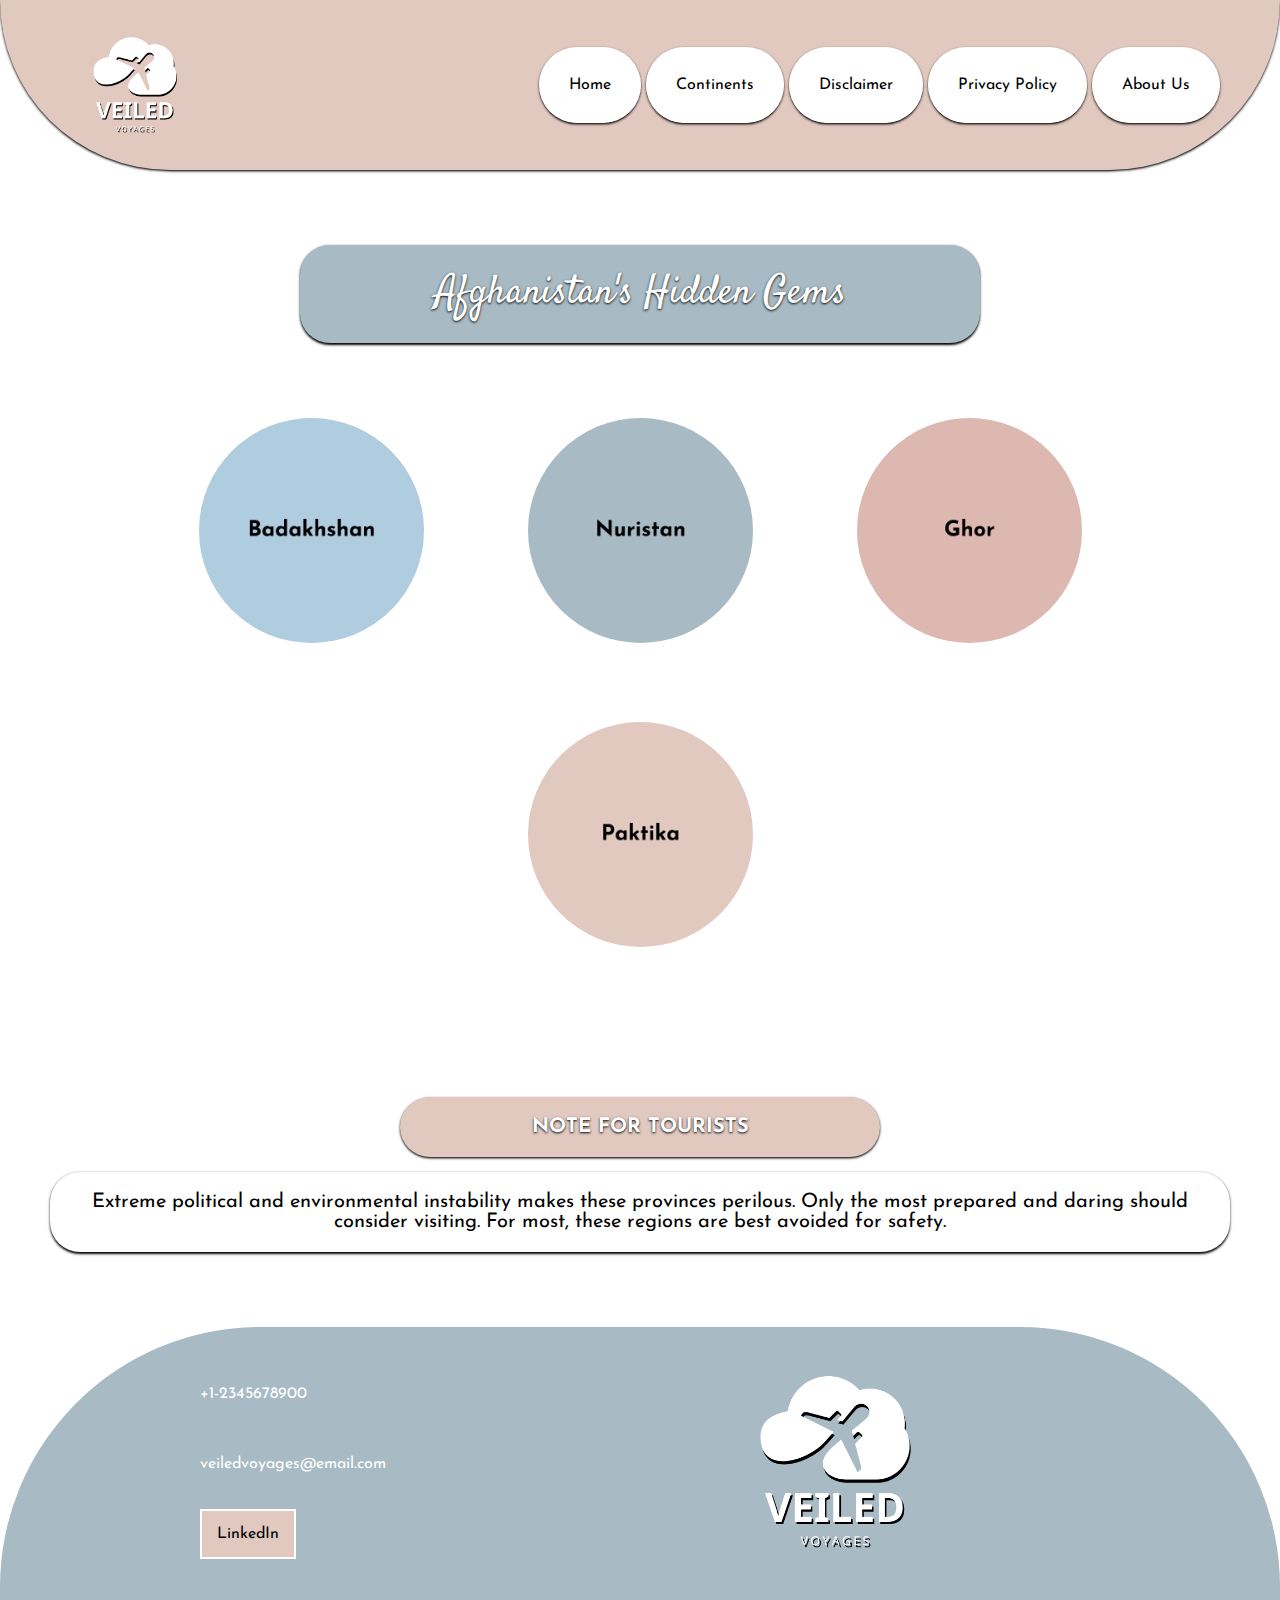
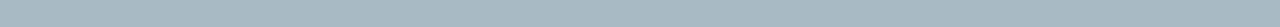
<file: index.html>
<html>
    <head>
        <title> Afghanistan </title>
        <meta charset="UTF-8" />
        <meta name="viewport" content="width=device-width, initial-scale=1.0">
        <script src="script.js"> </script>
        <link rel="stylesheet" href="style.css">  
        <link rel="stylesheet" type="text/css" href="//fonts.googleapis.com/css?family=Josefin+Sans" />  
        <link rel="preconnect" href="https://fonts.googleapis.com">
        <link rel="preconnect" href="https://fonts.gstatic.com" crossorigin>
        <link href="https://fonts.googleapis.com/css2?family=Allura&family=Pacifico&family=Satisfy&display=swap" rel="stylesheet">
    </head>
    <body>

        <!-- Mainheader starts -->

        <header>
            <div class="header-container">
                <a href="https://ashneeeet.github.io/HOME/"><img src="logo.png" class="logo"></a>
                <nav>
                    <ul class="navlist">
                    <a href="https://ashneeeet.github.io/HOME/"><li>Home</li></a>
                    <a href="https://ashneeeet.github.io/CONTINENTS/"><li>Continents</li></a>
                    <a href="https://ashneeeet.github.io/DISCLAIMER/"><li>Disclaimer</li></a>
                    <a href="https://ashneeeet.github.io/PRIVACY-POLICY/"><li>Privacy Policy</li></a>
                    <a href="https://ashneeeet.github.io/ABOUT-US/"><li>About Us</li></a>
                    </ul>
                </nav> 
            </div>
        </header>

        <!-- Mainheader ends -->

        <!-- Sparkly mouse -->

        <div class="sparkle-container"></div>


        <!-- Sparkly mouse -->

        <!-- Heading of Continents -->

        <div class="continents-head">

            Afghanistan's Hidden Gems

        </div>

        <!-- Heading of Continents -->


        <!-- Container of continents starts -->
        <div class="container">
            <a href="https://ashneeeet.github.io/BADAKHSHAN/"><img src="1.png" class="image i1" onmouseover="changeImage(this, '2.png')" onmouseout="restoreImage(this)" data-original-src="1.png"></a>
            <a href="https://ashneeeet.github.io/NURISTAN/"><img src="3.png" class="image i2" onmouseover="changeImage(this, '4.png')" onmouseout="restoreImage(this)" data-original-src="3.png"></a>
            <a href="https://ashneeeet.github.io/GHOR/"><img src="5.png" class="image i3" onmouseover="changeImage(this, '6.png')" onmouseout="restoreImage(this)" data-original-src="5.png"></a>
            <a href="https://ashneeeet.github.io/PAKTIKA/"><img src="7.png" class="image i4" onmouseover="changeImage(this, '8.png')" onmouseout="restoreImage(this)" data-original-src="7.png"></a>
            
            
            
        </div>
        
        
        
        

        <!-- Container of continents ends -->

        <!-- Note container -->

        <div class="note">
        <b>NOTE FOR TOURISTS</b>
        </div>
        <div class="note-body">
        Extreme political and environmental instability makes these provinces perilous. Only the most prepared and daring should consider visiting. For most, these regions are best avoided for safety.

        </div>
        <!-- Note container -->


        <!-- Footer starts  -->

     <div class="footer">
        <footer>
            <section class="left">
                +1-2345678900 <br> <br>
                veiledvoyages@email.com <br> <br>
                <a href="#">LinkedIn</a>

            </section>


            <section class="right">
                <a href="index.html"><img src="logo.png" class="imging"></a>
            </section>
        </footer>
     </div>


     <!-- Footer ends -->
    </body>

</html>
</file>
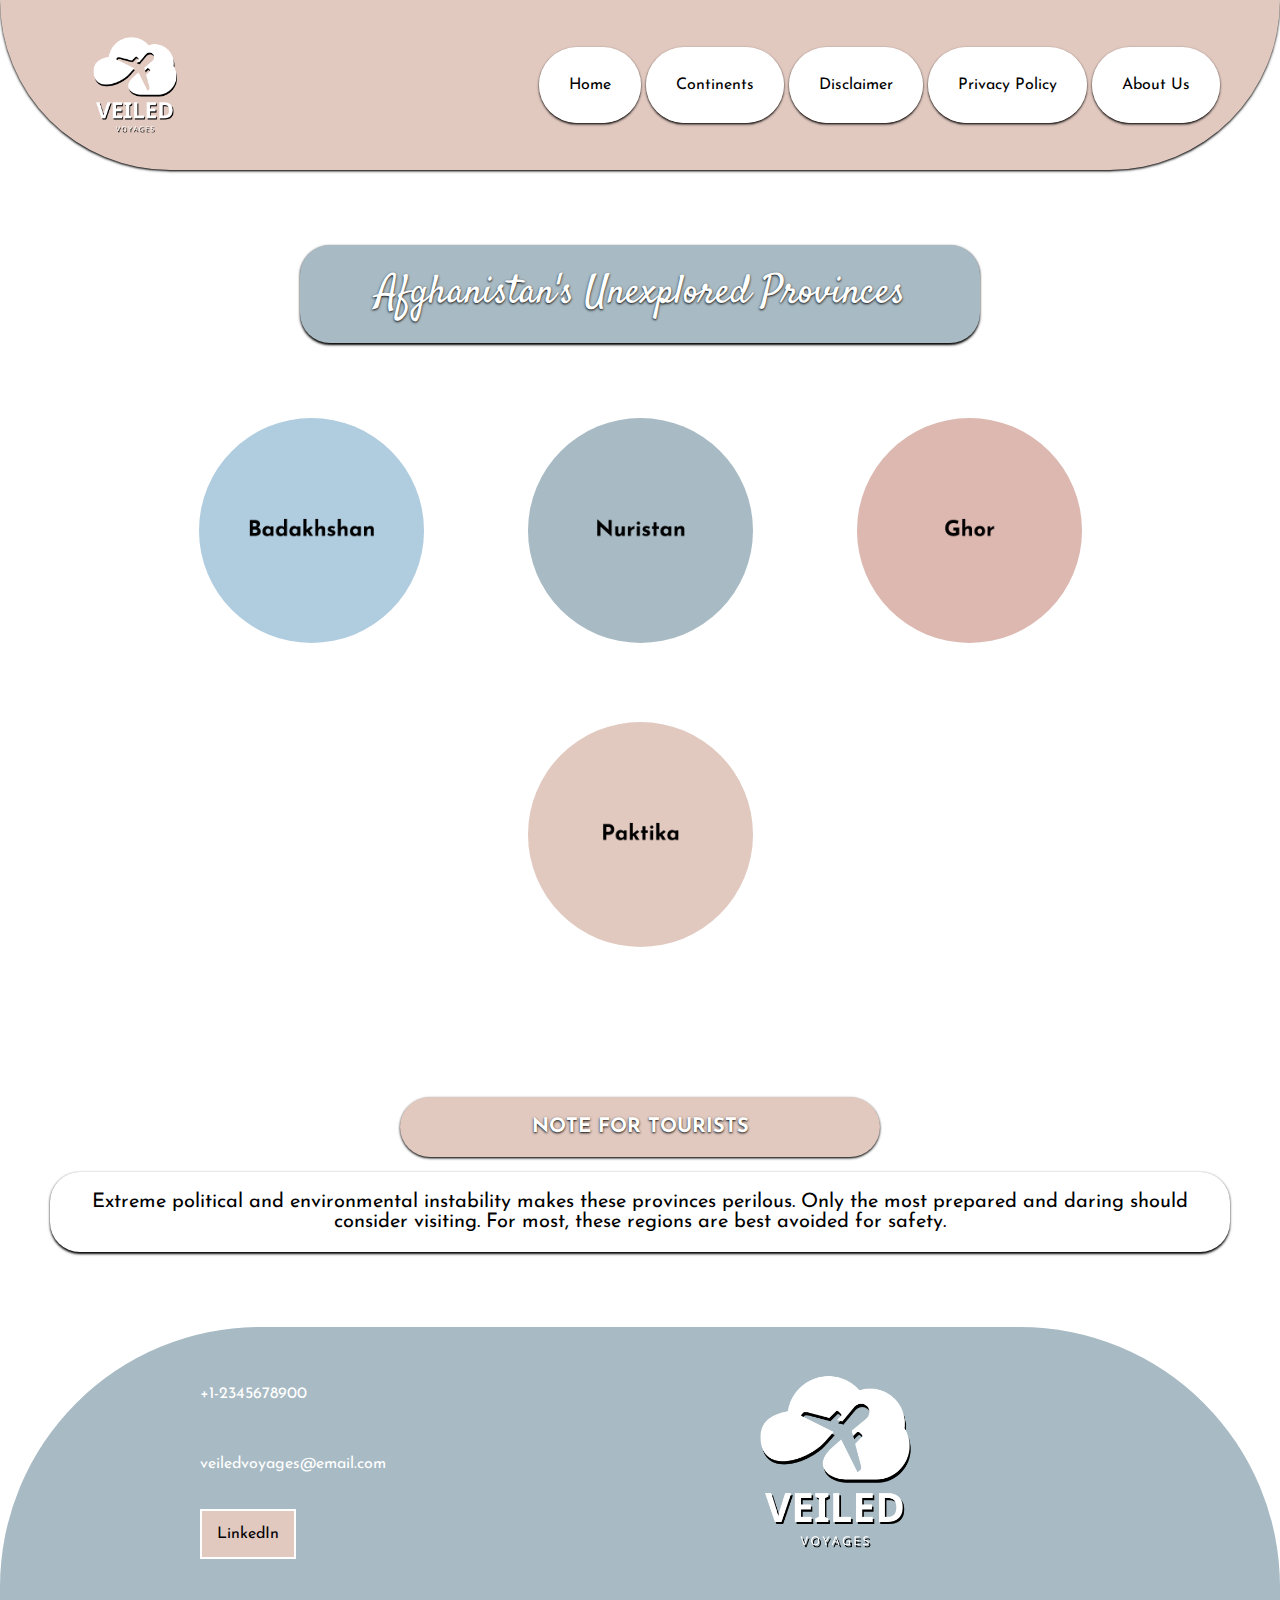
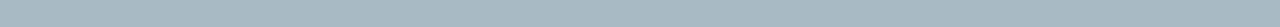
<file: afghanistan-states.html>
<html>
    <head>
        <title> Afghanistan </title>
        <meta charset="UTF-8" />
        <meta name="viewport" content="width=device-width, initial-scale=1.0">
        <script src="script.js"> </script>
        <link rel="stylesheet" href="style.css">  
        <link rel="stylesheet" type="text/css" href="//fonts.googleapis.com/css?family=Josefin+Sans" />  
        <link rel="preconnect" href="https://fonts.googleapis.com">
        <link rel="preconnect" href="https://fonts.gstatic.com" crossorigin>
        <link href="https://fonts.googleapis.com/css2?family=Allura&family=Pacifico&family=Satisfy&display=swap" rel="stylesheet">
    </head>
    <body>

        <!-- Mainheader starts -->

        <header>
            <div class="header-container">
                <a href="https://ashneeeet.github.io/HOME/"><img src="logo.png" class="logo"></a>
                <nav>
                    <ul class="navlist">
                    <a href="https://ashneeeet.github.io/HOME/"><li>Home</li></a>
                    <a href="https://ashneeeet.github.io/CONTINENTS/"><li>Continents</li></a>
                    <a href="https://ashneeeet.github.io/DISCLAIMER/"><li>Disclaimer</li></a>
                    <a href="https://ashneeeet.github.io/PRIVACY-POLICY/"><li>Privacy Policy</li></a>
                    <a href="https://ashneeeet.github.io/ABOUT-US/"><li>About Us</li></a>
                    </ul>
                </nav> 
            </div>
        </header>

        <!-- Mainheader ends -->

        <!-- Sparkly mouse -->

        <div class="sparkle-container"></div>


        <!-- Sparkly mouse -->

        <!-- Heading of Continents -->

        <div class="continents-head">

            Afghanistan's Unexplored Provinces

        </div>

        <!-- Heading of Continents -->


        <!-- Container of continents starts -->
        <div class="container">
            <a href="https://ashneeeet.github.io/BADAKHSHAN/"><img src="1.png" class="image i1" onmouseover="changeImage(this, '2.png')" onmouseout="restoreImage(this)" data-original-src="1.png"></a>
            <a href="https://ashneeeet.github.io/NURISTAN/"><img src="3.png" class="image i2" onmouseover="changeImage(this, '4.png')" onmouseout="restoreImage(this)" data-original-src="3.png"></a>
            <a href="https://ashneeeet.github.io/GHOR/"><img src="5.png" class="image i3" onmouseover="changeImage(this, '6.png')" onmouseout="restoreImage(this)" data-original-src="5.png"></a>
            <a href="https://ashneeeet.github.io/PAKTIKA/"><img src="7.png" class="image i4" onmouseover="changeImage(this, '8.png')" onmouseout="restoreImage(this)" data-original-src="7.png"></a>
            
            
            
        </div>
        
        
        
        

        <!-- Container of continents ends -->

        <!-- Note container -->

        <div class="note">
        <b>NOTE FOR TOURISTS</b>
        </div>
        <div class="note-body">
        Extreme political and environmental instability makes these provinces perilous. Only the most prepared and daring should consider visiting. For most, these regions are best avoided for safety.

        </div>
        <!-- Note container -->


        <!-- Footer starts  -->

     <div class="footer">
        <footer>
            <section class="left">
                +1-2345678900 <br> <br>
                veiledvoyages@email.com <br> <br>
                <a href="#">LinkedIn</a>

            </section>


            <section class="right">
                <a href="index.html"><img src="logo.png" class="imging"></a>
            </section>
        </footer>
     </div>


     <!-- Footer ends -->
    </body>

</html>
</file>
<file: style.css>
body {
    margin: 0;
    padding: 0;
    background-color: white;
}

/* Sparkly mouse */

.sparkle {
    position: absolute;
    width: 3px;
    height: 3px;
    background-color: white;
    border-radius: 100%;
    pointer-events: none;
    box-shadow: 0 0 10px rgba(255, 255, 255, 0.8), 0 0 20px rgba(255, 255, 255, 0.6);
    animation: fadeOut 0.5s ease-out forwards;
}

@keyframes fadeOut {
    0% {
        opacity: 1;
        transform: scale(1);
    }
    100% {
        opacity: 0;
        transform: scale(2);
    }
}

/* Sparkly mouse */

/* Mainheaderpart starts */
    header {
        background-color: #E1C9C0; 
        padding: 10px;
        border-bottom-left-radius: 260px; 
        border-bottom-right-radius: 260px; 
        box-shadow: 0 0.08rem 0.15rem black;
    }

    .header-container {
        display: flex;
        align-items: center;
        justify-content: space-between; 
        font-family: Josefin Sans;
    }

    .navlist {
        list-style: none;
        margin: 0; 
        padding: 0;
        margin-right: 50px;
    }

    .navlist li {
        display: inline;
        background-color: white;
        padding: 30px;
        box-shadow: 0 0.08rem 0.15rem black;
        border-radius: 45px;
    }

    .logo {
        width:150px; 
        height: auto; 
        margin-left: 50px;
    }

    .navlist a{
        text-decoration: none;
        color:black
    }
    .navlist a:hover {
        color: #fff;
    }


    .navlist li:hover {
        background-color: #A8BAC3;
        transform:rotate(30);
    }
/* Mainheader part ends */




/* Footer Starts */

.footer{
    width:100%;
    height: 300px;
    z-index: -1;
    background-color:#A8BAC3;
    border-top-left-radius: 260px;
    border-top-right-radius: 260px;
    margin-bottom: 0;
    position: relative;
}

.left{
    font-family: Josefin Sans;
    margin-left:150px;
    position: absolute;
    margin-bottom: 50px;
    color: white;
    line-height: 35px;
    padding:50px
}

.left a{
    text-decoration: none;
    color:black;
    padding: 15px;
    background-color: #E1C9C0;
    border:2px solid white;
    cursor:pointer;
}



.imging{
    width:270px; 
    height: auto; 
    margin-left: 700px;
    position:absolute;
}


/* Footer ends */


/* Continents-head starts */

.continents-head{
     text-align: center;
    padding: 20px 30px;
    background-color: #A8BAC3;
    font-family: Satisfy;
    font-size: 40px;
    position: relative;
    margin: 75px 300px 300px;
    margin-bottom: 75px;
    display: block;
    color:white;
    text-shadow:0 0.08rem 0.15rem black;
    border-radius: 30px;
    box-shadow: 0 0.08rem 0.15rem black;
    white-space: nowrap;
}

/* Continents-head ends */


/* Container of continents starts */


.image {
    border-radius: 100%;
    width: 225px;
    height: 225px;
    align-items: center;
    justify-content: center;
    position: relative;
    margin-top: 0;
    margin-bottom: 75px;
    margin-right: 50px;
    margin-left: 50px;
    align-items: center;
    animation: move-down 1.5s ease-in infinite alternate;
    transition: transform 0.5s;
}

@keyframes move-down {
    from {
        transform: translateY(-15px);
    }
    to {
        transform: translateY(0);
    }
}

.container {
    text-align: center;
}


.note{
    text-align: center;
    padding: 20px 30px;
    background-color: #E1C9C0;
    font-family: Josefin Sans;
    font-size: 20px;
    position: relative;
    margin-top: 75px;
    margin-bottom: 15px;
    margin-left: 400px;
    margin-right: 400px;
    display: block;
    color:white;
    text-shadow:0 0.08rem 0.15rem black;
    border-radius: 30px;
    box-shadow: 0 0.08rem 0.15rem black;
    white-space: nowrap;
}


.note-body {
    text-align: center;
    padding: 20px 30px;
    background-color: #fff;
    font-family: Josefin Sans;
    font-size: 20px;
    position: relative;
    margin-bottom: 75px;
    margin-left: 50px;
    margin-right: 50px;
    display: block;
    color:black;
    border-radius: 30px;
    box-shadow: 0 0.08rem 0.15rem black;
}
</file>
